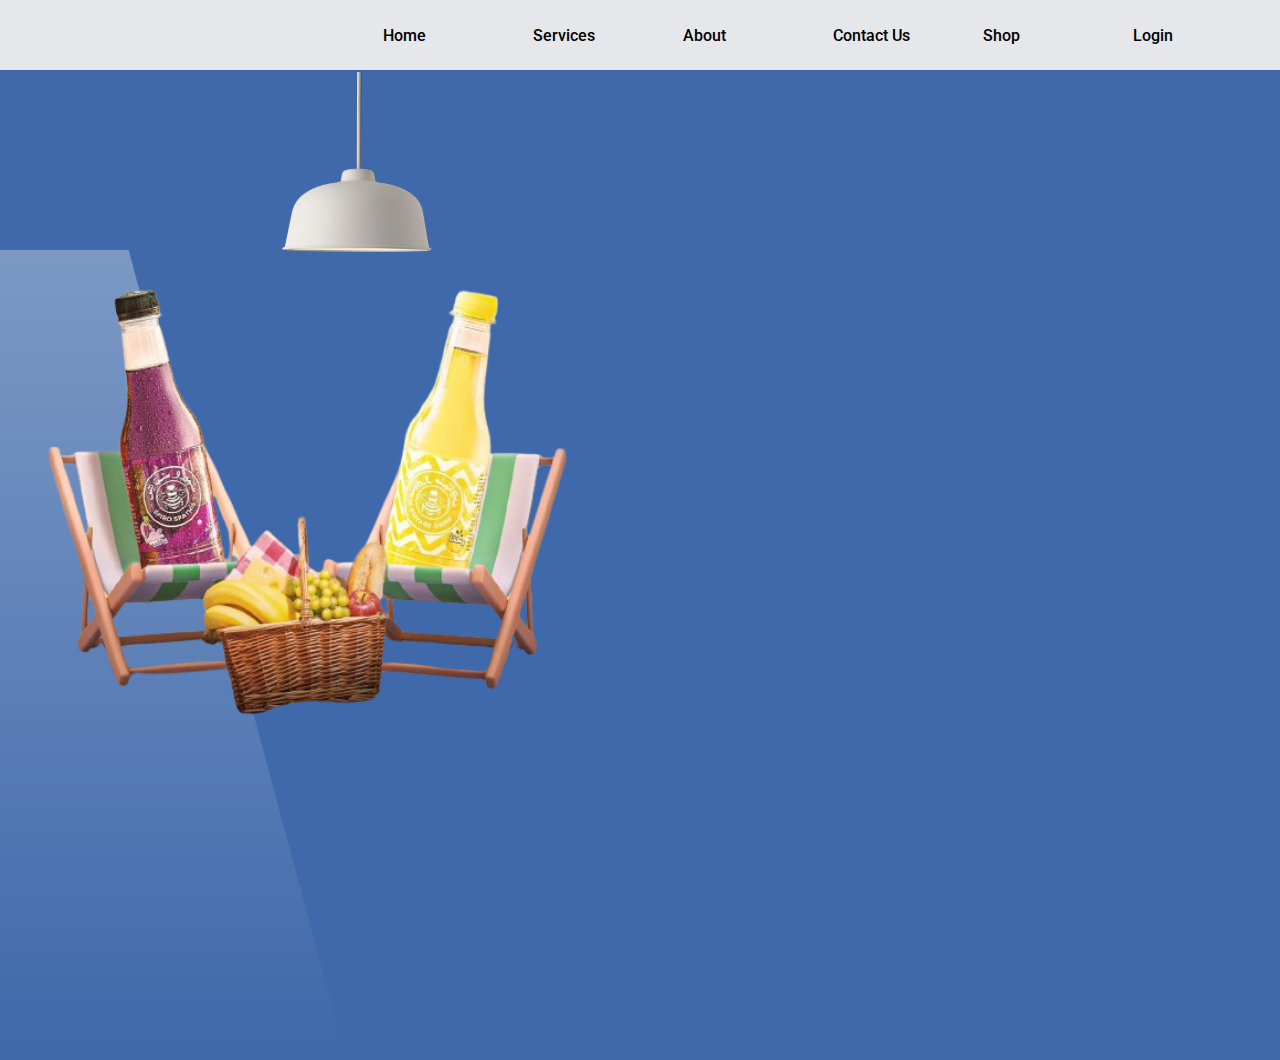
<file: index.html>
<!DOCTYPE html>
<html lang="en">

<head>
    <meta charset="UTF-8" />
    <meta name="viewport" content="width=device-width, initial-scale=1.0" />
    <!-- Customized Bootstrap Stylesheet -->
    <!-- <link href="pages/lib/animate/animate.min.css" rel="stylesheet" /> -->
    <!-- <link href="pages/css/bootstrap.min.css" rel="stylesheet" /> -->
    <link rel="stylesheet" href="style.css" />
    <!-- <link rel="stylesheet" href="indexHero.css" /> -->
    <link rel="stylesheet" href="index.css" />
    <title>Spiro Spathis</title>
</head>

<body>
    <div class=""></div>
    <nav class="navbar flex  px-4 justify-between">
        <a href="index.html" class="logoLeft flex items-center gap-4">
            <img src="img/Logo-removebg-preview.png" alt="logo" class="img logoandanimate" />
        </a>
        <div class="flex gap-4">
            
            <!-- <h3 class="titleAnimate">
                <canvas id="canvas"></canvas>
                <script src="main.js"></script>
            </h3> -->
        </div>
        <div class="menu flex gap-4 items-center">
            <a href="pages/home.html">Home</a>
            <a href="pages/services.html">Services</a>
            <a href="pages/about.html">About</a>
            <a href="pages/contact.html">Contact Us</a>
            <a href="pages/shop/shop.html">Shop</a>
            <a href="pages/login.html">Login</a>
            <lable class="switch" id="switchlamb" >
                <div class="round">
                    <input name="onoff" id="onoff" type="checkbox" onclick="toggleImage()">
                    <div class="back">
                    <label for="onoff" class="but">
                        <span  class="on">0</span>
                        <span  class="off">I</span>
                    </label>
                </div>
                </div>
              </lable>
        </div>
        <div class="sidemenu" onclick="toggleSidemenuLinks()">&#9776;</div>
    </nav>
    <div class="sidemenuLinks flex flex-col gap-4">
        <a href="pages/home.html">Home</a>
        <a href="pages/services.html">Services</a>
        <a href="pages/about.html">About</a>
        <a href="pages/shop/shop.html">Shop</a>
        <a href="pages/contact.html">Contact Us</a>
        <a href="pages/login.html">Login</a>
    </div>
    <!-- Hero Section -->
    <section class="hero sec1 flex items-center justify-between">
        <!-- Start of Image -->
        <div class="heroImage">

        </div>
        <div class="lamp-container">
            <img id="lamp" src="img/lamp.png" class="lamp" alt="">
            <img id="light" src="img/light.png" class="light" alt="">
            <img src="img/bk2-r.png" class="bottle" alt="">
            <!-- <img src="img/11r.png" class="bottle" alt=""> -->
        </div>
        <!-- End of Image -->
        <!-- </main> -->
        <h1 class="h1text text-center">
            <!-- 1 -->
            <!-- من هنا وجاي
            <br /> سبيرو سباتس معانا في كل مكان -->
            <!-- 2 -->
            <!-- من زمان وكل لمة ليها كبير
            <br>
            بس السنادي سبيروسباتس هي كبير كل لمة -->
            <!-- 3 -->
            من هنا وجاي مش هتلاقي حاجة معاك زي
            <br>
            سبيروسباتس اختار الطعم اللي تحبه
            <!-- <br> -->
             وسيب الباقي علينا
        </h1>

        <!-- <img src="img/hero5.png" alt="" class="" width=/> -->
    </section>
    <!-- Footer -->

    <script src="script.js"></script>
    <script src="title.js"></script>
</body>

</html>
</file>
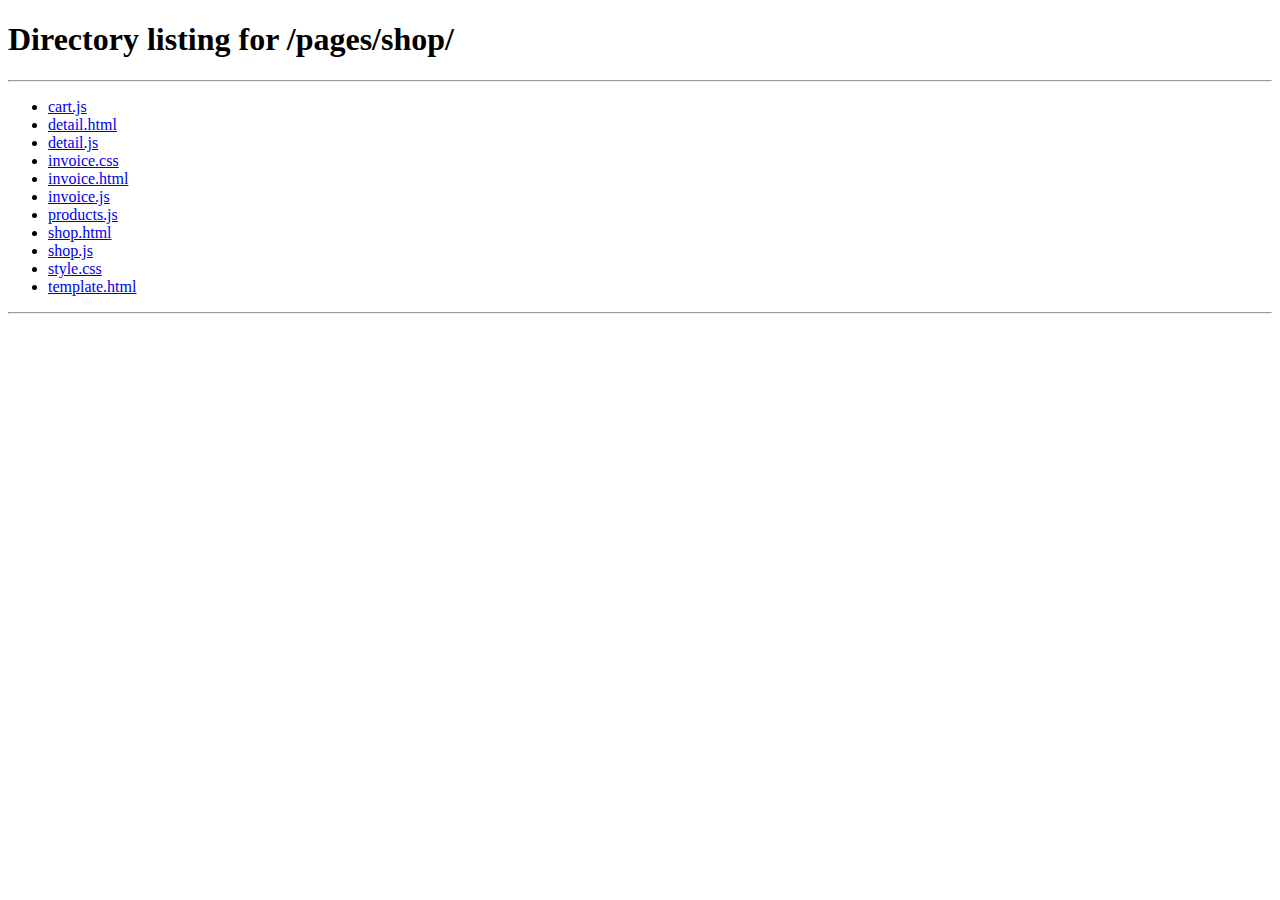
<file: pages/shop/detail.html>
<!DOCTYPE html>
<html lang="en">
<head>
    <meta charset="UTF-8">
    <meta name="viewport" content="width=device-width, initial-scale=1.0">
    <title>Document</title>
    <link rel="stylesheet" href="style.css">
</head>
<body>
    <div id="loadingOverlay">
        <div id="loadingText">Loading...</div>
    </div>
    <div id="app"></div>
    <div id="temporaryContent">
        <div class="title">PRODUCT DETAIL</div>
        <div class="detail">
            <div class="image">
                <img src="">
            </div>
            <div class="content">
                <h1 class="name"></h1>
                <div class="price"></div>
                <div class="buttons">
                    <button>
                        Check Out
                    </button>
                    <button class="addCart">
                        Add To Cart 
                        <span>
                            <svg class="" aria-hidden="true" xmlns="http://www.w3.org/2000/svg" fill="none" viewBox="0 0 18 20">
                                <path stroke="currentColor" stroke-linecap="round" stroke-linejoin="round" stroke-width="2" d="M6 15a2 2 0 1 0 0 4 2 2 0 0 0 0-4Zm0 0h8m-8 0-1-4m9 4a2 2 0 1 0 0 4 2 2 0 0 0 0-4Zm-9-4h10l2-7H3m2 7L3 4m0 0-.792-3H1"/>
                            </svg>
                        </span>
                    </button>
                </div>
                <div class="description"></div>
            </div>
        </div>

        <div class="title">Similar product</div>
        <div class="listProduct"></div>
    </div>

    <script src="detail.js" type="module"></script>
</body>
</html>
</file>
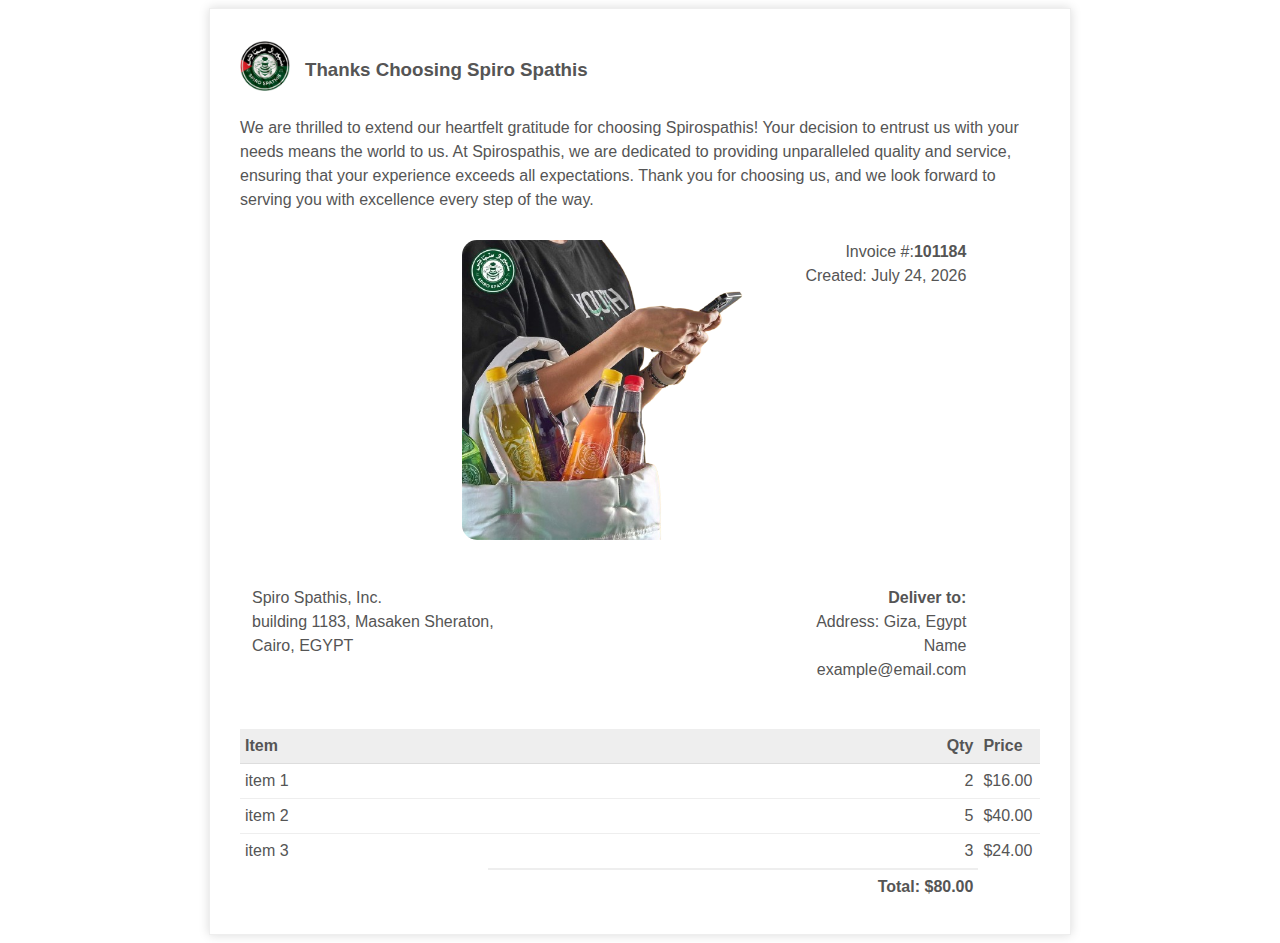
<file: pages/shop/invoice.html>
<!DOCTYPE html>
<html>

<head>
    <meta charset="utf-8" />
    <title>A simple, clean, and responsive HTML invoice template</title>

    <link rel="stylesheet" href="invoice.css">
</head>

<body>
    <div class="invoice-box">
        <table cellpadding="0" cellspacing="0">
            <tr class="top">
                <td colspan="2">
                    <table>
                        <tr>
                            <td class="title">
                                <a href="shop.html">
                                    <img src="../../img/checkout-r.png" style="width: 100%; max-width: 300px" />
                                </a>
                            </td>
                            <td>
                                Invoice #:<span id="InvoiceNo"></span>
                                <br /> Created: <span id="today"></span> <br />
                            </td>
                        </tr>
                    </table>
                </td>
            </tr>
            <tr class="information">
                <td colspan="2">
                    <table>
                        <tr>
                            <td>

                                Spiro Spathis, Inc.<br />
                                 building 1183, Masaken Sheraton,
                                <br />Cairo, EGYPT
                            </td>

                            <td>
                                <strong>Deliver to:</strong> <br>
                                Address: Giza, Egypt<br /> Name<br /> example@email.com
                            </td>
                        </tr>
                    </table>
                </td>
            </tr>
            <div class="head">
                <div class="flex justify-between">
                    <a href="shop.html">
                    <img src="../../img/17r.png" style="width: 100%; max-width: 300px" />
                </a>
                    <h3>Thanks Choosing Spiro Spathis</h3>

                </div>
                <p>
                    We are thrilled to extend our heartfelt gratitude for choosing Spirospathis! Your decision to entrust us with your needs means the world to us. At Spirospathis, we are dedicated to providing unparalleled quality and service, ensuring that your experience exceeds all expectations. Thank you for choosing us, and we look forward to serving you with excellence every step of the way.</p>
            </div>
            <tr class="heading">
                <td>Item</td>
                <td>Qty</td>

                <td>Price</td>
            </tr>
            
            <tr class="item">
                <td>item 1</td>

                <td>2</td>
                <td>$16.00</td>
            </tr>

            <tr class="item">
                <td>item 2</td>

                <td>5</td>
                <td>$40.00</td>
            </tr>

            <tr class="item last">
                <td>item 3</td>

                <td>3</td>
                <td>$24.00</td>
            </tr>
		

    <div class="invoice"></div>
            <tr class="total">
                <td></td>

                <td>Total: $80.00</td>
            </tr>
        </table>
    </div>
    <script type="module" src="invoice.js"></script>
</body>

</html>
</file>
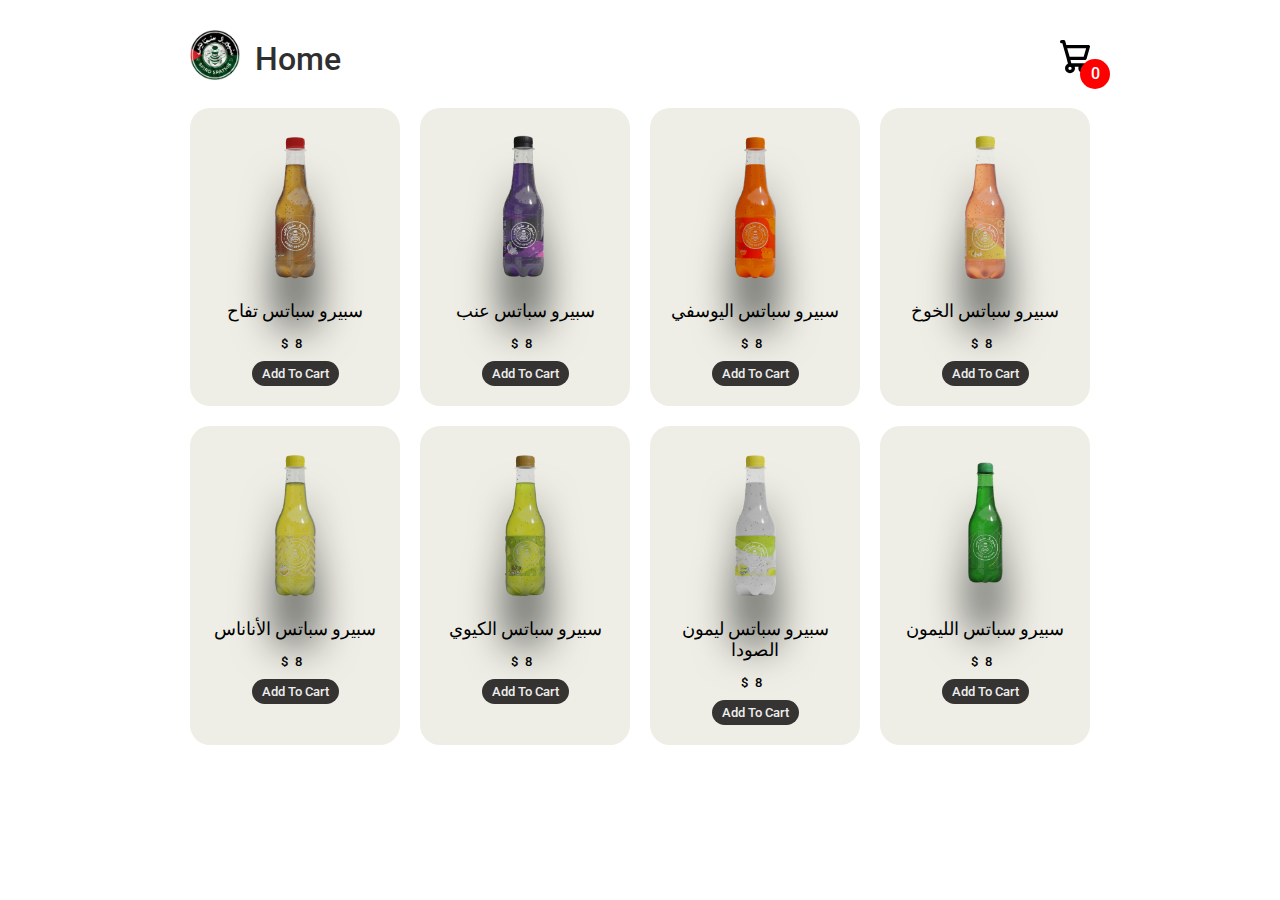
<file: pages/shop/shop.html>
<!DOCTYPE html>
<html lang="en">
<head>
    <meta charset="UTF-8">
    <meta name="viewport" content="width=device-width, initial-scale=1.0">
    <title>Document</title>
    <link rel="stylesheet" href="style.css">
</head>
<body>
    
    <div id="app"></div>
    <div id="temporaryContent">
        <div class="listProduct">
            <!-- if you don't know how to run this project. You need to watch the detailed instructional video to understand how the project works -->
        </div>
    </div>

    <script src="shop.js" type="module"></script>
</body>
</html>
</file>
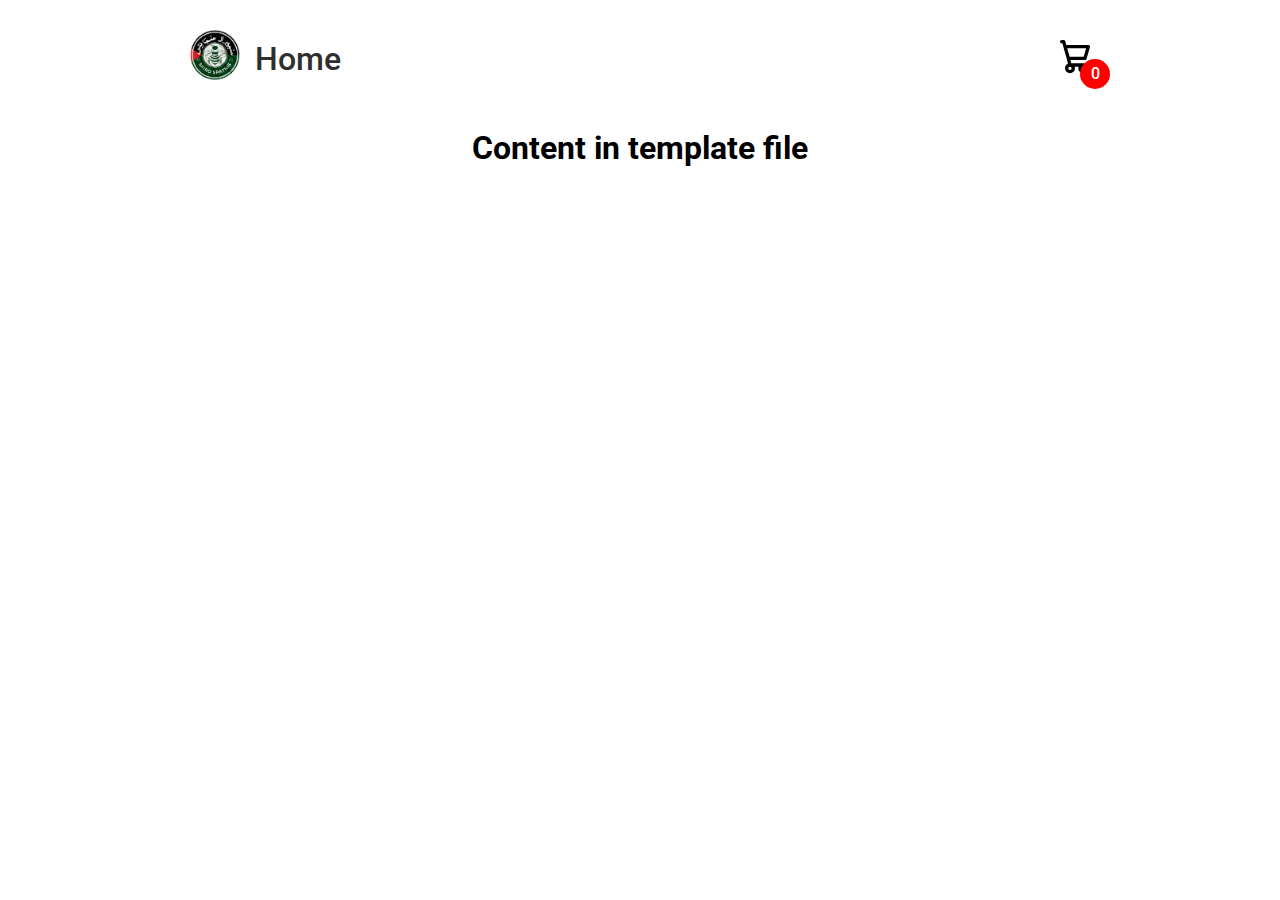
<file: pages/shop/template.html>
<!DOCTYPE html>
<html lang="en">

<head>
    <meta charset="UTF-8">
    <meta name="viewport" content="width=device-width, initial-scale=1.0">
    <title>Document</title>
    <link rel="stylesheet" href="style.css">
</head>

<body class="">
    <div class="container">
        <header>
            <div class="title" style="display: flex; align-items: center; gap: 15px;">
                <a href="../../index.html">
                    <img src="../../img/17r.png" style="width: 50px; max-width: 300px" />
                </a>
                <a href="../home.html">Home</a>
            </div>
            <div class="icon-cart">
                <svg aria-hidden="true" xmlns="http://www.w3.org/2000/svg" fill="none" viewBox="0 0 18 20">
                    <path stroke="currentColor" stroke-linecap="round" stroke-linejoin="round" stroke-width="2" d="M6 15a2 2 0 1 0 0 4 2 2 0 0 0 0-4Zm0 0h8m-8 0-1-4m9 4a2 2 0 1 0 0 4 2 2 0 0 0 0-4Zm-9-4h10l2-7H3m2 7L3 4m0 0-.792-3H1"/>
                </svg>
                <span>0</span>
            </div>
        </header>
        <div id="contentTab">
            <h1>Content in template file</h1>
        </div>
    </div>

    <div class="cartTab">
        <h1>Shopping Cart</h1>
        <div class="listCart">
            show item here
        </div>
        <form class="insuredatahead" method="post">
            <h3>
                تأكيد البيانات
            </h3>
            <div class="insuredata">

                <input class="data" name="fullName" type="text" placeholder="الإسم بالكامل">
                <input class="data" name="phoneNumber" type="text" placeholder="التليفون">
                <input class="data" name="fullAddress" type="text" placeholder="العنوان بالتفصيل">
                <select class="data1">
                    <option value="" disabled selected>اختر المحافظة</option>
                    <option value="Alexandria">الإسكندرية</option>
                    <option value="Aswan">أسوان</option>
                    <option value="Asyut">أسيوط</option>
                    <option value="Beheira">البحيرة</option>
                    <option value="Beni Suef">بني سويف</option>
                    <option value="Cairo">القاهرة</option>
                    <option value="Dakahlia">الدقهلية</option>
                    <option value="Damietta">دمياط</option>
                    <option value="Faiyum">الفيوم</option>
                    <option value="Gharbia">الغربية</option>
                    <option value="Giza">الجيزة</option>
                    <option value="Ismailia">الإسماعيلية</option>
                    <option value="Kafr El Sheikh">كفر الشيخ</option>
                    <option value="Luxor">الأقصر</option>
                    <option value="Matrouh">مطروح</option>
                    <option value="Minya">المنيا</option>
                    <option value="Monufia">المنوفية</option>
                    <option value="New Valley">الوادي الجديد</option>
                    <option value="North Sinai">شمال سيناء</option>
                    <option value="Port Said">بورسعيد</option>
                    <option value="Qalyubia">القليوبية</option>
                    <option value="Qena">قنا</option>
                    <option value="Red Sea">البحر الأحمر</option>
                    <option value="Sharqia">الشرقية</option>
                    <option value="Sohag">سوهاج</option>
                    <option value="South Sinai">جنوب سيناء</option>
                    <option value="Suez">السويس</option>
                  </select>

            </div>
            <div class="btn">
                <a class="close">CLOSE</a>
                <!-- <div id="ch" class="checkOut">
                    Check Out!
                </div> -->
                <a class="checkOut" href="invoice.html">
                    Check Out!
                </a>
            </div>
        </form>
    </div>


    <script src="cart.js" type="module"></script>
    
</body>

</html>
</file>
<file: style.css>
* {
  padding: 0;
  margin: 0;
}

body {
  /* background: #f0feaf; */
  background: #3f69aa;
  /* margin: auto; */
  padding-left: 0;
}

/* tags */

a {
  cursor: pointer;
  color: black;
  text-decoration: none;
}

/* Nav */

nav {
  background: #e5e7eb;
  /* border-radius: 0 0 15px 15px; */
  margin: auto;
  /* gap:800px; */
  max-width: 1450px;
  padding-top: 0 !important;
  padding-bottom: 0 !important;
  height: 70px;
}

nav h3 {
  padding: 3px;
  color: white;
  background: #000;
  border-radius: 5px;
}

nav .img {
  width: 70px;
  height: 70px;
}

nav a:hover {
  color: black;
}

button {
  border-radius: 15px;
  height: 50px;
  width: 50%;
  cursor: pointer;
  outline: none;
  border: green 2px solid;
  font-size: 16px;
}

button:hover {
  background: green;
  color: white;
}

/* FrameWork CSS */

.p-40 {
  padding: 40px;
}

.px-4 {
  padding: 10px 20%;
}

.pt-40 {
  padding-top: 40px;
}

.pt-5 {
  padding-top: 40px;
}

.pr-40 {
  padding-right: 40px;
}

.flex {
  display: flex;
}

.flex-col {
  flex-direction: column;
}

.justify-between {
  justify-content: space-between;
}

.justify-center {
  justify-content: center;
}

.gap-1 {
  gap: 5px;
}

.gap-4 {
  gap: 40px;
}

.items-center {
  align-items: center;
}

.text-center {
  text-align: center;
}

.grid {
  display: grid;
}

.grid-cols-12 {
  grid-template-columns: repeat(12, minmax(0, 1fr));
}

.col-span-6 {
  grid-column: span 6;
}

.col-span-4 {
  grid-column: span 4;
}

.col-span-3 {
  grid-column: span 3;
}

.col-span-2 {
  grid-column: span 2;
}

.row-span-2 {
  grid-row: span 3;
}

.w-50 {
  width: 50%;
}

.w-100 {
  width: 300px;
}

.w-full {
  width: 100%;
}

.h-50 {
  height: 50%;
}

.h-100 {
  height: 300px;
}

.h-full {
  height: 100%;
}

.overflow-hidden {
  overflow: hidden;
}

/* fonts */

.text-5xl {
  font-style: italic;
  font-size: 30px;
}

/* text */

.text-right {
  text-align: right;
}

.gray {
  color: gray;
}

.relative {
  position: relative;
}

.absolute {
  position: absolute;
}

.left-10 {
  left: 10%;
}

.bottom-25 {
  bottom: 25%;
}

.sidemenu {
  display: none;
  cursor: pointer;
}

.sidemenuLinks {
  background: #e5e7eb;
  height: fit-content;
  padding: 0 0 20px 20px;
  display: none;
}

/* Tablet */

@media (max-width: 1000px) {
  nav {
    border-radius: 0;
  }
}
@media (max-width: 1400px) {
  menu {
    gap: 6px !important;
  }
}
@media screen and (min-width: 1400px) {
  menu {
    gap: 15px !important;
  }
}
@media (max-width: 700px) {
  .lamp-container {
    display: none;
  }
  .h1text {
    font-size: 100px;
    margin: 0 !important;
    padding: 0 !important;
  }
}

/* ========================================== */
/* BOTTOM SWITCHING */
/* ========================================== */
/* .switch{
    max-height: 50px;
} */
input {
  display: none;
}

.on,
.off {
  position: absolute;
  text-align: center;
  text-shadow: inset 1px 1px 1px black;
  width: 100%;
}

.off {
  color: #fff;
  top: 10px;
  transition: all 0.1s;
  font-family: sans-serif;
}

.on {
  color: #636161;
  bottom: 5px;
  transition: all 0.1s;
  transform: scaleY(0.85);
}

.but {
  background-color: #000;
  border-radius: 400px 400px 400px 400px / 400px 400px 300px 300px;
  border-bottom-width: 0px;
  box-shadow: inset 8px 6px 5px -7px rgba(0, 0, 0, 1),
    inset -8px 6px 5px -7px rgba(0, 0, 0, 1),
    inset 0 -3px 2px -2px rgba(200, 200, 200, 0.5),
    0 3px 3px -2px rgba(0, 0, 0, 1),
    inset 0 -230px 60px -200px rgba(255, 255, 255, 0.2),
    inset 0 220px 40px -200px rgba(0, 0, 0, 0.3);
  display: block;
  font-size: 17px;
  height: 60px;
  position: relative;
  transition: all 0.2s;
  width: 40px;
}

.back {
  background-color: #000;
  background-image: -webkit-linear-gradient(
      0deg,
      transparent 30%,
      transparent 65%
    ),
    -webkit-linear-gradient(0deg, rgba(245, 245, 245, 0) 30%, rgba(
            150,
            150,
            150,
            0.1
          )
          50%, rgba(150, 150, 150, 0) 70%);
  border-radius: 115px;
  box-sizing: border-box;
  height: 85px;
  padding: 4px 4px;
  transition: all 0.2s;
  width: 50px;
}

input:checked + .back .on,
input:checked + .back .off {
  text-shadow: inset 1px 1px 1px black;
}

input:checked + .back .off {
  color: rgb(141, 141, 141);
  top: 10px;
  transform: scaleY(0.85);
}

input:checked + .back .on {
  color: #fff;
  bottom: 5px;
  transform: scaleY(1);
}

input:checked + .back .but {
  background: #232323;
  background-image: -webkit-radial-gradient(
    55% 18%,
    circle closest-corner,
    rgba(0, 0, 0, 0.3),
    rgba(0, 0, 0, 0)
  );
  border-radius: 410px 410px 410px 410px / 310px 310px 410px 410px;
  box-shadow: inset 8px -4px 5px -7px rgba(0, 0, 0, 1),
    inset -8px -4px 5px -7px rgba(0, 0, 0, 1),
    0 -3px 8px -4px rgba(250, 250, 250, 0.4),
    inset 0 3px 4px -2px rgba(10, 10, 10, 1),
    inset 0 280px 40px -200px rgba(0, 0, 0, 0.2),
    inset 0 -200px 40px -200px rgba(180, 180, 180, 0.2);
  margin-top: 20px;
}

input:checked + .back {
  background-image: -webkit-linear-gradient(90deg, black 30%, transparent 65%),
    -webkit-linear-gradient(180deg, rgba(250, 250, 250, 0) 0%, rgba(
            250,
            250,
            250,
            0.4
          )
          50%, rgba(150, 150, 150, 0) 100%);
  box-shadow: 28px 28px 28px -28px rgba(0, 0, 0, 0.1),
    -28px 28px 28px -22px rgba(0, 0, 0, 0.1), 0 30px 30px 0px rgba(0, 0, 0, 0.2),
    inset 0 1px 2px 0 rgba(0, 0, 0, 0.6);
  padding: 2px 4px;
}

.l,
.r {
  margin: 0 auto;
  text-align: center;
}

.round,
#onoff,
.back,
.but,
.on,
.off {
  user-select: none;
}
.round{
    transform: rotate(90deg);
    transform-origin: 0 20%;
}
.switch {
  width: 300px;
  padding-left: 250px;

}
.menu a {
    width: 80px;
}
@media (max-width: 1400px) {
    .switch {
      width: 250px;
      padding-left: 0;
    }
    .navbar{
        padding: 0 auto !important;
    }
}
@media (max-width: 1500px) {
    .switch {
      width: 300px;
      padding-left: 80px;
    }
}
.logoLeft{
    padding-right: 200px;
}
.navbar{
    padding-left: 98px;
}
</file>
<file: indexHero.css>
/* @import url('https://fonts.googleapis.com/css2?family=Berkshire+Swash&display=swap'); */
@import url('https://fonts.googleapis.com/css2?family=Roboto:ital,wght@0,100;0,300;0,400;0,500;0,700;0,900;1,100;1,300;1,400;1,500;1,700;1,900&display=swap');
 *, *::before, *::after {
	 padding: 0;
	 margin: 0 auto;
	 box-sizing: border-box;
	 
}
 :root {
	 --boxSize: 1em;
	 --speed: 18s;
	 --rotateSceneX: 0deg;
	 --rotateSceneY: 0deg;
}
 .main {
	 /* font-family: 'Berkshire Swash', cursive; */
	 font-family: "Roboto", sans-serif;
	 font-weight: 100;
	 font-style: normal;
	 /* background-color: #aaa; */
	 height: 90vh;
	 width: 70%;
	 display: grid;
	 grid-template-columns: repeat(10, 1fr);
	 grid-template-rows: repeat(10, 1fr);
	 perspective: 100em;
	 overflow: hidden;
	 transition: all ease-in-out .6s;
}
.main:hover{
	transform: scale(1.25);
}

 .cell {
	 width: 100%;
	 height: 100%;
	 
}
 .cell:nth-child(10n + 1):hover ~ .scene {
	 --rotateSceneY: -63deg;
}
 .cell:nth-child(n + 1):nth-child(-n + 10):hover ~ .scene {
	 --rotateSceneX: 36deg;
}
 .cell:nth-child(10n + 2):hover ~ .scene {
	 --rotateSceneY: -49deg;
}
 .cell:nth-child(n + 11):nth-child(-n + 20):hover ~ .scene {
	 --rotateSceneX: 28deg;
}
 .cell:nth-child(10n + 3):hover ~ .scene {
	 --rotateSceneY: -35deg;
}
 .cell:nth-child(n + 21):nth-child(-n + 30):hover ~ .scene {
	 --rotateSceneX: 20deg;
}
 .cell:nth-child(10n + 4):hover ~ .scene {
	 --rotateSceneY: -21deg;
}
 .cell:nth-child(n + 31):nth-child(-n + 40):hover ~ .scene {
	 --rotateSceneX: 12deg;
}
 .cell:nth-child(10n + 5):hover ~ .scene {
	 --rotateSceneY: -7deg;
}
 .cell:nth-child(n + 41):nth-child(-n + 50):hover ~ .scene {
	 --rotateSceneX: 4deg;
}
 .cell:nth-child(10n + 6):hover ~ .scene {
	 --rotateSceneY: 7deg;
}
 .cell:nth-child(n + 51):nth-child(-n + 60):hover ~ .scene {
	 --rotateSceneX: -4deg;
}
 .cell:nth-child(10n + 7):hover ~ .scene {
	 --rotateSceneY: 21deg;
}
 .cell:nth-child(n + 61):nth-child(-n + 70):hover ~ .scene {
	 --rotateSceneX: -12deg;
}
 .cell:nth-child(10n + 8):hover ~ .scene {
	 --rotateSceneY: 35deg;
}
 .cell:nth-child(n + 71):nth-child(-n + 80):hover ~ .scene {
	 --rotateSceneX: -20deg;
}
 .cell:nth-child(10n + 9):hover ~ .scene {
	 --rotateSceneY: 49deg;
}
 .cell:nth-child(n + 81):nth-child(-n + 90):hover ~ .scene {
	 --rotateSceneX: -28deg;
}
 .cell:nth-child(10n + 10):hover ~ .scene {
	 --rotateSceneY: 63deg;
}
 .cell:nth-child(n + 91):nth-child(-n + 100):hover ~ .scene {
	 --rotateSceneX: -36deg;
}
 .scene {
	 position: fixed;
	 top: 50%;
	 left: 50%;
	 transform-style: preserve-3d;
	 transform: translateZ(0em) rotateX(var(--rotateSceneX)) rotateY(var(--rotateSceneY));
	 transition: transform 0.5s;
	 z-index: -1;
}
 .sign {
	 position: absolute;
	 top: -14.25em;
	 left: -26em;
	 width: 52em;
	 height: 28.5em;
	 /* background-color: #000; */
	 transform-style: preserve-3d;

}

 .sign_front {
	 /* width: 100%; */
	 /* height: 100%; */
	 /* transform: translateZ(2em); */
	 /* #eefcae */
	 /* background-image: linear-gradient(0deg, #eefcae  2em, transparent 2em), linear-gradient(90deg, #eefcae 2em, transparent 2em), linear-gradient(180deg, #eefcae 2em, transparent 2em), linear-gradient(270deg, #eefcae 2em, transparent 2em); */
}
 .sign_topIn, .sign_topOut {
	 position: absolute;
	 height: 2em;
	 /* background-color: #634f4f; */
	 transform-origin: top;
	 transform: rotateX(90deg);
}
 .sign_topIn {
	 bottom: 0;
	 left: 2em;
	 width: calc(100% - 4em);
}
 .sign_topOut {
	 top: 0;
	 left: 0;
	 width: 100%;
}
 .sign_bottomIn, .sign_bottomOut {
	 position: absolute;
	 height: 2em;
	 /* background-color: #2b2222; */
	 transform-origin: bottom;
	 transform: rotateX(-90deg);
}
 .sign_bottomIn {
	 top: 0;
	 left: 2em;
	 width: calc(100% - 4em);
}
 .sign_bottomOut {
	 bottom: 0;
	 left: 0;
	 width: 100%;
}
 .sign_leftIn, .sign_leftOut {
	 position: absolute;
	 width: 2em;
	 /* background-color: #473939; */
	 transform-origin: left;
	 transform: rotateY(-90deg);
}
 .sign_leftIn {
	 top: 2em;
	 right: 0;
	 height: calc(100% - 4em);
}
 .sign_leftOut {
	 top: 0;
	 left: 0;
	 height: 100%;
}
 .sign_rightIn, .sign_rightOut {
	 position: absolute;
	 width: 2em;
	 /* background-color: #392d2d; */
	 transform-origin: right;
	 transform: rotateY(90deg);
}
 .sign_rightIn {
	 top: 2em;
	 left: 0;
	 height: calc(100% - 4em);
}
 .sign_rightOut {
	 top: 0;
	 right: 0;
	 height: 100%;
}
 .sign_segment {
	 position: absolute;
	 top: 2em;
	 width: 2em;
	 height: 24.5em;
	 transform: translateX(-50%) translateZ(1em);
	 transform-style: preserve-3d;
}
 .sign_segment:nth-child(1) {
	 left: 3em;
	 --ad: 0;
}
 .sign_segment:nth-child(2) {
	 left: 5em;
	 --ad: 1;
}
 .sign_segment:nth-child(3) {
	 left: 7em;
	 --ad: 2;
}
 .sign_segment:nth-child(4) {
	 left: 9em;
	 --ad: 3;
}
 .sign_segment:nth-child(5) {
	 left: 11em;
	 --ad: 4;
}
 .sign_segment:nth-child(6) {
	 left: 13em;
	 --ad: 5;
}
 .sign_segment:nth-child(7) {
	 left: 15em;
	 --ad: 6;
}
 .sign_segment:nth-child(8) {
	 left: 17em;
	 --ad: 7;
}
 .sign_segment:nth-child(9) {
	 left: 19em;
	 --ad: 8;
}
 .sign_segment:nth-child(10) {
	 left: 21em;
	 --ad: 9;
}
 .sign_segment:nth-child(11) {
	 left: 23em;
	 --ad: 10;
}
 .sign_segment:nth-child(12) {
	 left: 25em;
	 --ad: 11;
}
 .sign_segment:nth-child(13) {
	 left: 27em;
	 --ad: 12;
}
 .sign_segment:nth-child(14) {
	 left: 29em;
	 --ad: 13;
}
 .sign_segment:nth-child(15) {
	 left: 31em;
	 --ad: 14;
}
 .sign_segment:nth-child(16) {
	 left: 33em;
	 --ad: 15;
}
 .sign_segment:nth-child(17) {
	 left: 35em;
	 --ad: 16;
}
 .sign_segment:nth-child(18) {
	 left: 37em;
	 --ad: 17;
}
 .sign_segment:nth-child(19) {
	 left: 39em;
	 --ad: 18;
}
 .sign_segment:nth-child(20) {
	 left: 41em;
	 --ad: 19;
}
 .sign_segment:nth-child(21) {
	 left: 43em;
	 --ad: 20;
}
 .sign_segment:nth-child(22) {
	 left: 45em;
	 --ad: 21;
}
 .sign_segment:nth-child(23) {
	 left: 47em;
	 --ad: 22;
}
 .sign_segment:nth-child(24) {
	 left: 49em;
	 --ad: 23;
}
 .sign_segment::before {
	 content: '';
	 position: absolute;
	 top: 0;
	 left: 0.5em;
	 width: 1em;
	 height: 100%;
	 /* background-image: linear-gradient(90deg, #333, #aaa, #333); */
	 transform: rotateY(calc(var(--rotateSceneY) * -1));
}
 .sign_segment > div {
	 position: absolute;
	 top: 0.25em;
	 left: 0.05em;
	 width: 1.9em;
	 height: 24em;
	 animation: signflip var(--speed) cubic-bezier(0.5, 0, 0.7, 1.5) infinite;
	 overflow: hidden;
	 background-position: calc(var(--ad) / 23 * 100%) 50%;
	 background-size: 48em 24em;
	 text-align: center;
}
 .sign_segment > div:nth-child(1) {
	 background-image: url("img/ai-hero.jfif");
	 animation-delay: calc((var(--speed) * 0) - var(--speed) + (var(--ad) * 0.1s));
	 /* box-shadow: 0 0 1em #000 7 inset; */
}
 .sign_segment > div:nth-child(1)::after {
	 background-image: inherit;
}
 .sign_segment > div:nth-child(2) {
	 background-image: url("img/a13.jpeg");
	 animation-delay: calc((var(--speed) * -0.3333333333) - var(--speed) + (var(--ad) * 0.1s));
	 /* box-shadow: 0 0 1em #000 7 inset; */
}
 .sign_segment > div:nth-child(2)::after {
	 background-image: inherit;
}
 .sign_segment > div:nth-child(3) {
	 background-image: url("img/p5.jpeg");
	 animation-delay: calc((var(--speed) * -0.6666666667) - var(--speed) + (var(--ad) * 0.1s));
	 /* box-shadow: 0 0 1em #000 7 inset; */
}
 .sign_segment > div:nth-child(3)::after {
	 background-image: inherit;
}
 @keyframes signflip {
	 0%, 26.666% {
		 transform: rotateY(0deg) translateZ(0.53em);
	}
	 33.333%, 60% {
		 transform: rotateY(120deg) translateZ(0.53em);
	}
	 66.666%, 93.333% {
		 transform: rotateY(240deg) translateZ(0.53em);
	}
	 100% {
		 transform: rotateY(360deg) translateZ(0.53em);
	}
}
 .sign_segment > div:nth-child(1)::after {
	 /* content: "DREAM"; */
	 position: absolute;
	 top: 0;
	 left: calc(var(--ad) * -0.2em);
	 font-size: 10em;
	 width: 4.8em;
	 height: 2.4em;
	 padding-top: 0.6em;
	 background-size: 4.8em 2.4em;
	 filter: drop-shadow(0 0 0.1em #fff) drop-shadow(0 0 0.5em #00f);
	 background-clip: text;
	 -webkit-background-clip: text;
	 color: transparent;
}
 .sign_segment > div:nth-child(2)::after {
	 /* content: "LOVE"; */
	 position: absolute;
	 top: 0.8em;
	 left: calc(var(--ad) * -0.2em);
	 font-size: 10em;
	 width: 3.4em;
	 filter: drop-shadow(0 0 0.1em #000);
	 background-size: 5.2em 2.6em;
	 background-position: right top;
	 background-clip: text;
	 -webkit-background-clip: text;
	 color: transparent;
}
 .sign_segment > div:nth-child(3)::after {
	 /* content: "HOPE"; */
	 position: absolute;
	 top: 0;
	 left: calc(var(--ad) * -0.25em);
	 font-size: 8em;
	 width: 6em;
	 height: 3em;
	 padding: 1.5em 0 0 2.1em;
	 background-image: url('img/p3.jpg');
	 background-size: 100%;
	 filter: drop-shadow(-0.025em 0.025em 0.05em #fff);
	 background-clip: text;
	 -webkit-background-clip: text;
	 color: transparent;
}
 .shadow {
	 position: fixed;
	 top: 50%;
	 left: 50%;
	 width: 65em;
	 height: 36em;
	 transform: translate(-50%, -50%) translateZ(-20em);
	 /* background-color: #000 3; */
	 filter: blur(3em);
}
</file>
<file: index.css>
@import url("https://fonts.googleapis.com/css2?family=Roboto:ital,wght@0,100;0,300;0,400;0,500;0,700;0,900;1,100;1,300;1,400;1,500;1,700;1,900&display=swap");
@import url("https://fonts.googleapis.com/css2?family=Aref+Ruqaa:wght@400;700&family=Poppins:ital,wght@0,100;0,200;0,300;0,400;0,500;0,600;0,700;0,800;0,900;1,100;1,200;1,300;1,400;1,500;1,600;1,700;1,800;1,900&family=Work+Sans:ital,wght@0,100..900;1,100..900&display=swap");

body {
  overflow: hidden;
  font-family: "Roboto", sans-serif;
  font-weight: 500;
  font-style: normal;
  color: black;
}

.sec1 {
  margin: auto;
  width: calc(100vw - 10%);
}

.sec1 img {
  height: 90vh;
  width: 50%;
}

.sec1 h1 {
  font-size: 50px;
  min-width: 550px;
}

h3 {
  font-family: "Roboto", sans-serif !important;
}

/* @media (max-width: 1260px) {
  nav a h3 {
    display: none;
  }
} */

/* Tablet */

@media (max-width: 1000px) {
  body {
    overflow-y: scroll;
  }
  nav .menu {
    display: none;
  }
  nav .sidemenu {
    display: block;
    font-size: 30px;
  }
  .sec1 h1 {
    font-size: 30px;
    min-width: 200px;
  }
  .hero,
  .sec1 {
    padding: 0;
  }
  .sec1 img {
    height: 90vh;
  }
  .sec1 {
  }
}

@media (max-width: 700px) {
  .sec1 {
    flex-direction: column-reverse;
    align-items: center;
    margin: auto;
  }
  .hero {
    width: 700px;
    text-align: center;
    padding-right: 20px;
    margin: 0 0;
  }
  .sec1 img {
    width: 100%;
  }
  .sec1 h1 {
    width: 100%;
    padding-right: 50px;
  }
}

/*  Animation */

.menu {
  animation: slideRightToLeft 2s forwards;
}

@keyframes slideRightToLeft {
  from {
    transform: translateX(100%);
  }
  to {
    transform: translateX(0);
  }
}

.logoandanimate {
  opacity: 0;
  animation: slideLeftToRight 2s 1s forwards;
}

@keyframes slideLeftToRight {
  0% {
    transform: translateX(-100%);
    opacity: 0;
  }
  100% {
    transform: translateX(0);
    opacity: 1;
  }
}

.h1text {
  animation: slideBottomToTop 2s 1s forwards;
  opacity: 0;
  /* color: white; */
  color: #e5e7eb;
  margin: 0 -50px 0 0 !important;
  font-family: "Aref Ruqaa", serif;
}

@keyframes slideBottomToTop {
  from {
    transform: translateY(100%);
    opacity: 0;
  }
  to {
    transform: translateY(0);
    opacity: 1;
  }
}

.menu {
  position: relative;
}

.menu a {
  position: relative;
  display: inline-block;
  padding: 10px;
  margin: 0 5px;
  text-decoration: none;
  color: black;
}

.menu a:hover {
  transform: translateY(2px);
}

.menu a::after {
  content: "";
  position: absolute;
  left: 0;
  bottom: 0;
  width: 0;
  height: 2px;
  background-color: black;
  transition: width 0.3s;
}

.menu a:hover::after {
  width: 100%;
}

/*  Animation */

.lamp {
  animation: slideFromAbove 1s forwards;
}

.light {
  animation: slideFromAbove 1s forwards;
}

@keyframes slideFromAbove {
  from {
    transform: translateY(-100%);
  }
  to {
    transform: translateY(0);
  }
}

.lamp-container {
  animation: slideFromBelow 2s forwards;
}

@keyframes slideFromBelow {
  from {
    transform: translateY(100%);
  }
  to {
    transform: translateY(0);
  }
}

/* LAMP */

@keyframes slideFromLeftRight {
  0%,
  100% {
    transform: translateX(-10%);
  }
  50% {
    transform: translateX(10%);
  }
}

.bottle {
  animation: slideFromLeftRight 5s ease-in-out infinite;
}

/* Title Animate */

.titleAnimate {
  max-height: 50px !important;
  max-width: 50px !important;
}

/* Lamp */
.heroImage {
  position: relative;
  height: 100vh;
}
.lamp-container {
  position: absolute;
  top: 72px;
  left: 22%;
  width: 200px;
}
.lamp {
  height: 20vh !important;
  width: 150px !important;
}
.light {
  position: absolute;
  top: 97%;
  left: -235px;
  transform: translateX(-50%);
  min-width: 600px !important;
}

.sec1 img.bottle {
  position: absolute;
  top: 70px;
  left: -250px;
  width: 550px !important;
  height: 590px !important;
}
.hidden {
  display: none;
}
</file>
<file: pages/shop/style.css>
@import url('https://fonts.googleapis.com/css2?family=Roboto:ital,wght@0,100;0,300;0,400;0,500;0,700;0,900;1,100;1,300;1,400;1,500;1,700;1,900&display=swap');
body {
    margin: 0;
    /* font-family: Poppins; */
    font-family: "Roboto", sans-serif !important;
    font-weight: 500;
    overflow-x: hidden;
}

svg {
    width: 30px;
}

a {
    text-decoration: none;
    color: #2F2F2F;
}

button {
    cursor: pointer;
}

.container {
    width: 900px;
    margin: auto;
    max-width: 90vw;
    text-align: center;
    padding-top: 10px;
    transition: 0.5s;
}

header {
    display: flex;
    justify-content: space-between;
    align-items: center;
    padding: 20px 0;
}

.icon-cart {
    position: relative;
}

.icon-cart span {
    position: absolute;
    background-color: red;
    width: 30px;
    height: 30px;
    display: flex;
    justify-content: center;
    align-items: center;
    border-radius: 50%;
    color: #fff;
    top: 50%;
    right: -20px;
}

.title {
    font-size: xx-large;
}

.cartTab {
    width: 400px;
    max-width: 100%;
    background-color: #353432;
    color: #eee;
    position: fixed;
    top: 0;
    right: 0px;
    bottom: 0;
    display: grid;
    grid-template-rows: 70px 1fr 70px;
}

.cartTab h1 {
    padding: 20px;
    margin: 0;
    font-weight: 300;
}

.cartTab .btn {
    display: grid;
    grid-template-columns: repeat(2, 1fr);
    height: 50px;
}

.cartTab button,
.cartTab a {
    background-color: #E8BC0E;
    border: none;
    font-family: "Roboto", sans-serif !important;
    font-weight: 500;
    cursor: pointer;
}

.cartTab a {
    display: flex;
    justify-content: center;
    align-items: center;
}

.cartTab .close {
    background-color: #eee;
}

.listCart {
    overflow: auto;
}

.listCart::-webkit-scrollbar {
    width: 0;
}


/*  */

.cartTab {
    right: -400px;
    transition: 0.5s;
}

body.activeTabCart .cartTab {
    right: 0;
}

body.activeTabCart .container {
    transform: translateX(-250px);
}


/*  */

.listProduct .item img {
    width: 90%;
    filter: drop-shadow(0 50px 20px #0009);
}

.listProduct {
    display: grid;
    grid-template-columns: repeat(4, 1fr);
    gap: 20px;
}

.listProduct .item {
    background-color: #EEEEE6;
    padding: 20px;
    border-radius: 20px;
}

.listProduct .item h2 {
    font-weight: 500;
    font-size: large;
}

.listProduct .item .price {
    letter-spacing: 7px;
    font-size: small;
}

.listProduct .item button {
    background-color: #353432;
    color: #eee;
    border: none;
    padding: 5px 10px;
    margin-top: 10px;
    border-radius: 20px;
}


/*  */

.listCart .item img {
    width: 100%;
}

.listCart .item {
    display: grid;
    grid-template-columns: 70px 150px 50px 1fr;
    gap: 10px;
    text-align: center;
    align-items: center;
}

.listCart .quantity span {
    display: inline-block;
    width: 25px;
    height: 25px;
    background-color: #eee;
    border-radius: 50%;
    color: #555;
    cursor: pointer;
    font-size: 20px;
}

.listCart .quantity span:nth-child(2) {
    background-color: transparent;
    color: #eee;
    cursor: auto;
}

.listCart .quantity {
    display: flex;
    justify-content: center;
    align-items: center;
    gap: 5px;
}

.listCart .item:nth-child(even) {
    background-color: #eee1;
}


/* total */

.listCart .total {
    padding: 20px;
}

.listCart .total hr {
    margin: 20px 0;
    border: 1px solid #555;
}

.listCart .total .totalValue {
    font-weight: bold;
    font-size: large;
    display: flex;
    justify-content: space-between;
    padding-bottom: 15px;
}


/*  */


/* detail page */

.detail {
    display: grid;
    grid-template-columns: repeat(2, 1fr);
    gap: 50px;
    text-align: left;
}

.detail .image img {
    width: 100%;
}

.detail .image {
    position: relative;
}

.detail .image::before {
    position: absolute;
    width: 300px;
    height: 300px;
    content: '';
    background-color: #94817733;
    z-index: -1;
    border-radius: 190px 100px 170px 180px;
    left: calc(50% - 150px);
    top: 50px;
}

.detail .name {
    font-size: xxx-large;
    padding: 40px 0 0 0;
    margin: 0 0 10px 0;
}

.detail .price {
    font-weight: bold;
    font-size: x-large;
    letter-spacing: 7px;
    margin-bottom: 20px;
}

.detail .buttons {
    display: flex;
    gap: 20px;
    margin-bottom: 20px;
}

.detail .buttons button {
    background-color: #eee;
    border: none;
    padding: 15px 20px;
    border-radius: 20px;
    font-family: "Roboto", sans-serif !important;
    font-size: large;
}

.detail .buttons svg {
    width: 15px;
}

.detail .buttons span {
    background-color: #555454;
    width: 30px;
    height: 30px;
    display: flex;
    justify-content: center;
    align-items: center;
    border-radius: 50%;
    margin-left: 20px;
}

.detail .buttons button:nth-child(2) {
    background-color: #2F2F2F;
    display: flex;
    justify-content: center;
    align-items: center;
    color: #eee;
    box-shadow: 0 10px 20px #2F2F2F77;
}

.detail .description {
    font-weight: 300;
}

.description {
    font-size: 30px;
}


/*  */

@media only screen and (max-width: 992px) {
    .listProduct {
        grid-template-columns: repeat(3, 1fr);
    }
    .detail {
        grid-template-columns: 40% 1fr;
    }
}


/* mobile */

@media only screen and (max-width: 767px) {
    .listProduct {
        grid-template-columns: repeat(2, 1fr);
    }
    .detail {
        text-align: center;
        grid-template-columns: 1fr;
    }
    .detail .image img {
        width: unset;
        height: 40vh;
    }
    .detail .name {
        font-size: x-large;
        margin: 0;
    }
    .detail .buttons button {
        font-size: small;
    }
    .detail .buttons {
        justify-content: center;
    }
}


/* =========================================== */

#loadingOverlay {
    position: fixed;
    top: 0;
    left: 0;
    width: 100%;
    height: 100%;
    background-color: rgba(255, 255, 255, 0.8);
    /* semi-transparent white background */
    display: flex;
    justify-content: center;
    align-items: center;
    z-index: 9999;
    /* ensure it's on top of other elements */
}

#loadingText {
    font-size: 24px;
    font-weight: bold;
}

#temporaryContent {
    display: none;
    /* initially hide content */
}


/* =========================================== */

body.activeTabCart .cartTab {
    overflow: auto;
}

.insuredata {
    display: flex;
    flex-direction: column;
    align-items: center;
    gap: 15px;
}

.insuredatahead h3 {
    padding-right: 15px;
    text-align: center;
    font-size: 24px;
}

.data,
.data1 {
    font-size: 18px;
    width: 80%;
    direction: rtl;
    padding: 15px;
    border-radius: 15px;
}

.data1 {
    width: 340.39px;
    padding-bottom: 15px;
}

.btn {
    padding-top: 15px;
}

.addCart {
    font-family: "Roboto", sans-serif !important;
    font-weight: 500;
}

.listCart .item .name {
    font-size: 17px;
}

.gifContainer {
    background-image: url('../../media/PWF.gif');
    background-size: cover;
    display: block;
    width: 100px;
    /* Adjust width as needed */
    height: 50px;
    /* Adjust height as needed */
    text-indent: -9999px;
    /* Hide text */
}
</file>
<file: pages/shop/invoice.css>
.invoice-box {
    max-width: 800px;
    margin: auto;
    padding: 30px;
    border: 1px solid #eee;
    box-shadow: 0 0 10px rgba(0, 0, 0, 0.15);
    font-size: 16px;
    line-height: 24px;
    font-family: 'Helvetica Neue', 'Helvetica', Helvetica, Arial, sans-serif;
    color: #555;
}

.invoice-box table {
    width: 100%;
    line-height: inherit;
    text-align: left;
}

.invoice-box table td {
    padding: 5px;
    vertical-align: top;
}

.invoice-box table tr td:nth-child(2) {
    text-align: right;
}

.invoice-box table tr.top table td {
    padding-bottom: 20px;
}

.invoice-box table tr.top table td.title {
    font-size: 45px;
    line-height: 45px;
    color: #333;
}

.invoice-box table tr.information table td {
    padding-bottom: 40px;
}

.invoice-box table tr.heading td {
    background: #eee;
    border-bottom: 1px solid #ddd;
    font-weight: bold;
}

.invoice-box table tr.details td {
    padding-bottom: 20px;
}

.invoice-box table tr.item td {
    border-bottom: 1px solid #eee;
}

.invoice-box table tr.item.last td {
    border-bottom: none;
}

.invoice-box table tr.total td:nth-child(2) {
    border-top: 2px solid #eee;
    font-weight: bold;
}

@media only screen and (max-width: 600px) {
    .invoice-box table tr.top table td {
        width: 100%;
        display: block;
        text-align: center;
    }
    .invoice-box table tr.information table td {
        width: 100%;
        display: block;
        text-align: center;
    }
}


/** RTL **/

.invoice-box.rtl {
    direction: rtl;
    font-family: Tahoma, 'Helvetica Neue', 'Helvetica', Helvetica, Arial, sans-serif;
}

.invoice-box.rtl table {
    text-align: right;
}

.invoice-box.rtl table tr td:nth-child(2) {
    text-align: left;
}
.title img{
    margin-left: 210px;
    border-radius: 15px;
}
.flex{
    display: flex;
    /* justify-content: space-between; */
    align-items: center;
    gap: 15px;
}
.flex img{
    width: 50px !important;
    height: 50px;
}
@media (max-width: 700px) {
    .title a img{
        display: none;
    }
}
@media (max-width: 600px) {
    .head p{
        display: none;
    }

}
#InvoiceNo{
    font-weight: bold;
}
</file>
